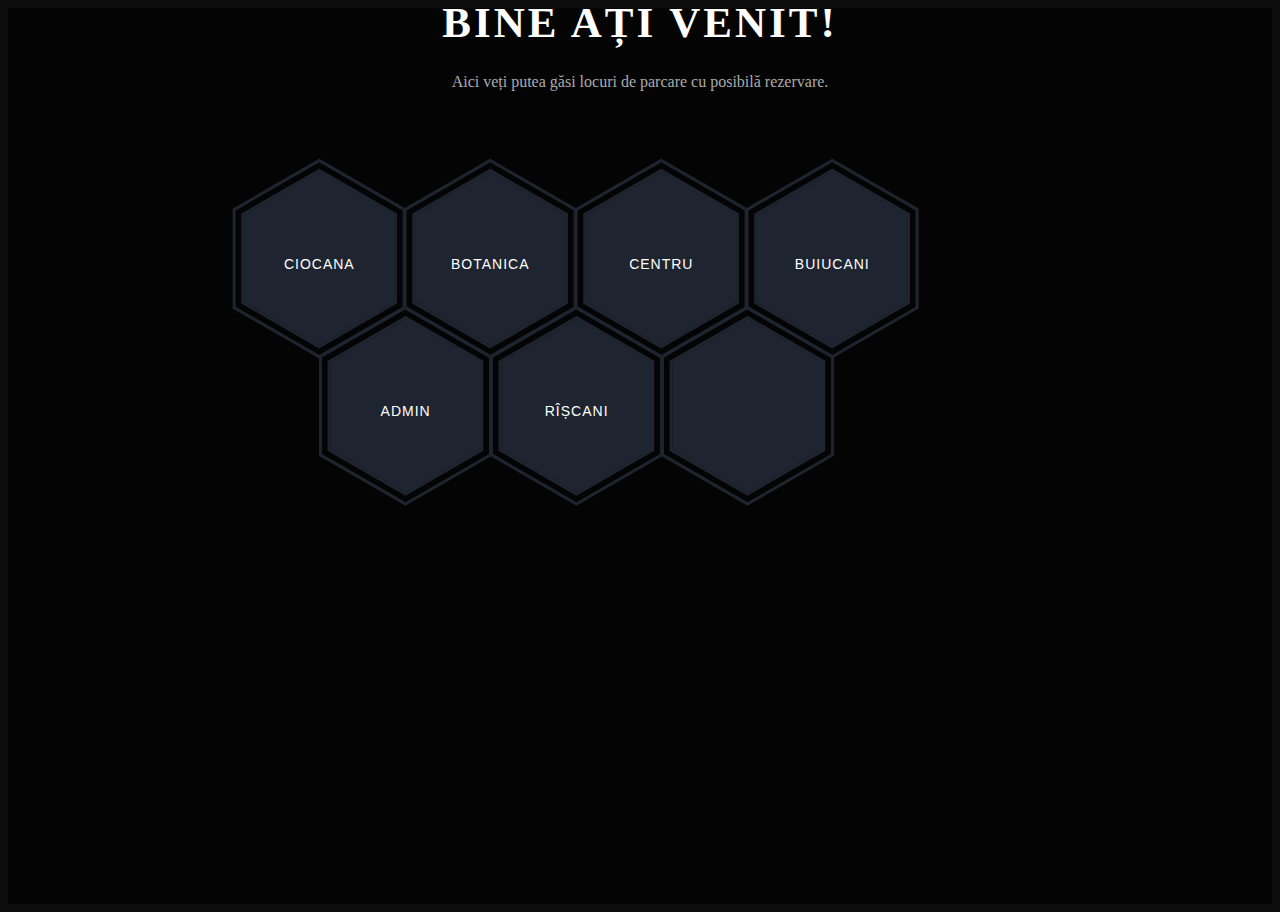
<file: index.html>
<!DOCTYPE html>
<html lang="en">
<head>
    <meta charset="UTF-8">
    <meta name="viewport" content="width=device-width, initial-scale=1.0">
    <link rel="stylesheet" href="style.css">
    <title>Parcare</title>
</head>
<body>
    <main class="site-wrapper">
    <div class="pt-table desktop-768">
      <div class="pt-tablecell page-home relative" style="background-image: url(https://images.unsplash.com/photo-1486870591958-9b9d0d1dda99?ixlib=rb-1.2.1&ixid=eyJhcHBfaWQiOjEyMDd9&auto=format&fit=crop&w=1500&q=80);
      background-position: center;
      background-size: cover;">
                      <div class="overlay">  

                      <div class="container">
                          <div class="row">
                              <div class="col-xs-12 col-md-offset-1 col-md-10 col-lg-offset-2 col-lg-8">
                                  <div class="page-title  home text-center">
                                    
                                    <center>
                                        <span class="heading-page"> Bine ați venit!
                                    </center>
                                    </span>
                                    <center>
                                       
                                        <p class="mt20">Aici veți putea găsi locuri de parcare cu posibilă rezervare.</p>
                                    </center>
                                  </div>
                                  <div class="hexagon-menu clear">
                                      <div class="hexagon-item">
                                          <div class="hex-item">
                                              <div></div>
                                              <div></div>
                                              <div></div>
                                          </div>
                                          <div class="hex-item">
                                              <div></div>
                                              <div></div>
                                              <div></div>
                                          </div>
                                          <a  class="hex-content" href="ciocana.html" >
                                              <span class="hex-content-inner">
                                                  <span class="icon">
                                                      <i class="fa fa-universal-access"></i>
                                                  </span>
                                                  <span class="title">Ciocana</span>
                                              </span>
                                              <svg viewBox="0 0 173.20508075688772 200" height="200" width="174" version="1.1" xmlns="http://www.w3.org/2000/svg"><path d="M86.60254037844386 0L173.20508075688772 50L173.20508075688772 150L86.60254037844386 200L0 150L0 50Z" fill="#1e2530"></path></svg>
                                          </a>
                                      </div>
                                      <div class="hexagon-item">
                                          <div class="hex-item">
                                              <div></div>
                                              <div></div>
                                              <div></div>
                                          </div>
                                          <div class="hex-item">
                                              <div></div>
                                              <div></div>
                                              <div></div>
                                          </div>
                                          <a  class="hex-content" href="botanica.html" >
                                              <span class="hex-content-inner">
                                                  <span class="icon">
                                                      <i class="fa fa-bullseye"></i>
                                                  </span>
                                                  <span class="title">Botanica</span>
                                              </span>
                                              <svg viewBox="0 0 173.20508075688772 200" height="200" width="174" version="1.1" xmlns="http://www.w3.org/2000/svg"><path d="M86.60254037844386 0L173.20508075688772 50L173.20508075688772 150L86.60254037844386 200L0 150L0 50Z" fill="#1e2530"></path></svg>
                                          </a>
                                      </div>
                                      <div class="hexagon-item">
                                          <div class="hex-item">
                                              <div></div>
                                              <div></div>
                                              <div></div>
                                          </div>
                                          <div class="hex-item">
                                              <div></div>
                                              <div></div>
                                              <div></div>
                                          </div>
                                          <a  class="hex-content" href="centru.html" >
                                              <span class="hex-content-inner">
                                                  <span class="icon">
                                                      <i class="fa fa-braille"></i>
                                                  </span>
                                                  <span class="title">Centru</span>
                                              </span>
                                              <svg viewBox="0 0 173.20508075688772 200" height="200" width="174" version="1.1" xmlns="http://www.w3.org/2000/svg"><path d="M86.60254037844386 0L173.20508075688772 50L173.20508075688772 150L86.60254037844386 200L0 150L0 50Z" fill="#1e2530"></path></svg>
                                          </a>    
                                      </div>
                                      <div class="hexagon-item">
                                          <div class="hex-item">
                                              <div></div>
                                              <div></div>
                                              <div></div>
                                          </div>
                                          <div class="hex-item">
                                              <div></div>
                                              <div></div>
                                              <div></div>
                                          </div>
                                          <a  class="hex-content" href="buiucani.html" >
                                              <span class="hex-content-inner">
                                                  <span class="icon">
                                                      <i class="fa fa-id-badge"></i>
                                                  </span>
                                                  <span class="title">Buiucani</span>
                                              </span>
                                              <svg viewBox="0 0 173.20508075688772 200" height="200" width="174" version="1.1" xmlns="http://www.w3.org/2000/svg"><path d="M86.60254037844386 0L173.20508075688772 50L173.20508075688772 150L86.60254037844386 200L0 150L0 50Z" fill="#1e2530"></path></svg>
                                          </a>
                                      </div>
                                      <div class="hexagon-item">
                                          <div class="hex-item">
                                              <div></div>
                                              <div></div>
                                              <div></div>
                                          </div>
                                          <div class="hex-item">
                                              <div></div>
                                              <div></div>
                                              <div></div>
                                          </div>
                                          <a  class="hex-content" href="admin.php" >
                                              <span class="hex-content-inner">
                                                  <span class="icon">
                                                      <i class="fa fa-life-ring"></i>
                                                  </span>
                                                  <span class="title">Admin</span>
                                              </span>
                                              <svg viewBox="0 0 173.20508075688772 200" height="200" width="174" version="1.1" xmlns="http://www.w3.org/2000/svg"><path d="M86.60254037844386 0L173.20508075688772 50L173.20508075688772 150L86.60254037844386 200L0 150L0 50Z" fill="#1e2530"></path></svg>
                                          </a>
                                      </div>
                                      <div class="hexagon-item">
                                          <div class="hex-item">
                                              <div></div>
                                              <div></div>
                                              <div></div>
                                          </div>
                                          <div class="hex-item">
                                              <div></div>
                                              <div></div>
                                              <div></div>
                                          </div>
                                          <a  class="hex-content" href="rascani.html" >
                                              <span class="hex-content-inner">
                                                  <span class="icon">
                                                      <i class="fa fa-clipboard"></i>
                                                  </span>
                                                  <span class="title">Rîșcani</span>
                                              </span>
                                              <svg viewBox="0 0 173.20508075688772 200" height="200" width="174" version="1.1" xmlns="http://www.w3.org/2000/svg"><path d="M86.60254037844386 0L173.20508075688772 50L173.20508075688772 150L86.60254037844386 200L0 150L0 50Z" fill="#1e2530"></path></svg>
                                          </a>
                                      </div>
                                      <div class="hexagon-item">
                                          <div class="hex-item">
                                              <div></div>
                                              <div></div>
                                              <div></div>
                                          </div>
                                          <div class="hex-item">
                                              <div></div>
                                              <div></div>
                                              <div></div>
                                          </div>
                                          <a  class="hex-content" href="" >
                                              <span class="hex-content-inner">
                                                  <span class="icon">
                                                      <i class="fa fa-map-signs"></i>
                                                  </span>
                                                  <span class="title"></span>
                                              </span>
                                              <svg viewBox="0 0 173.20508075688772 200" height="200" width="174" version="1.1" xmlns="http://www.w3.org/2000/svg"><path d="M86.60254037844386 0L173.20508075688772 50L173.20508075688772 150L86.60254037844386 200L0 150L0 50Z" fill="#1e2530"></path></svg>
                                          </a>
                                      </div>
                                  </div>
                              </div>
                          </div>
                      </div>
                  </div>
              </div>
  </main>
</body>
</html>
</file>
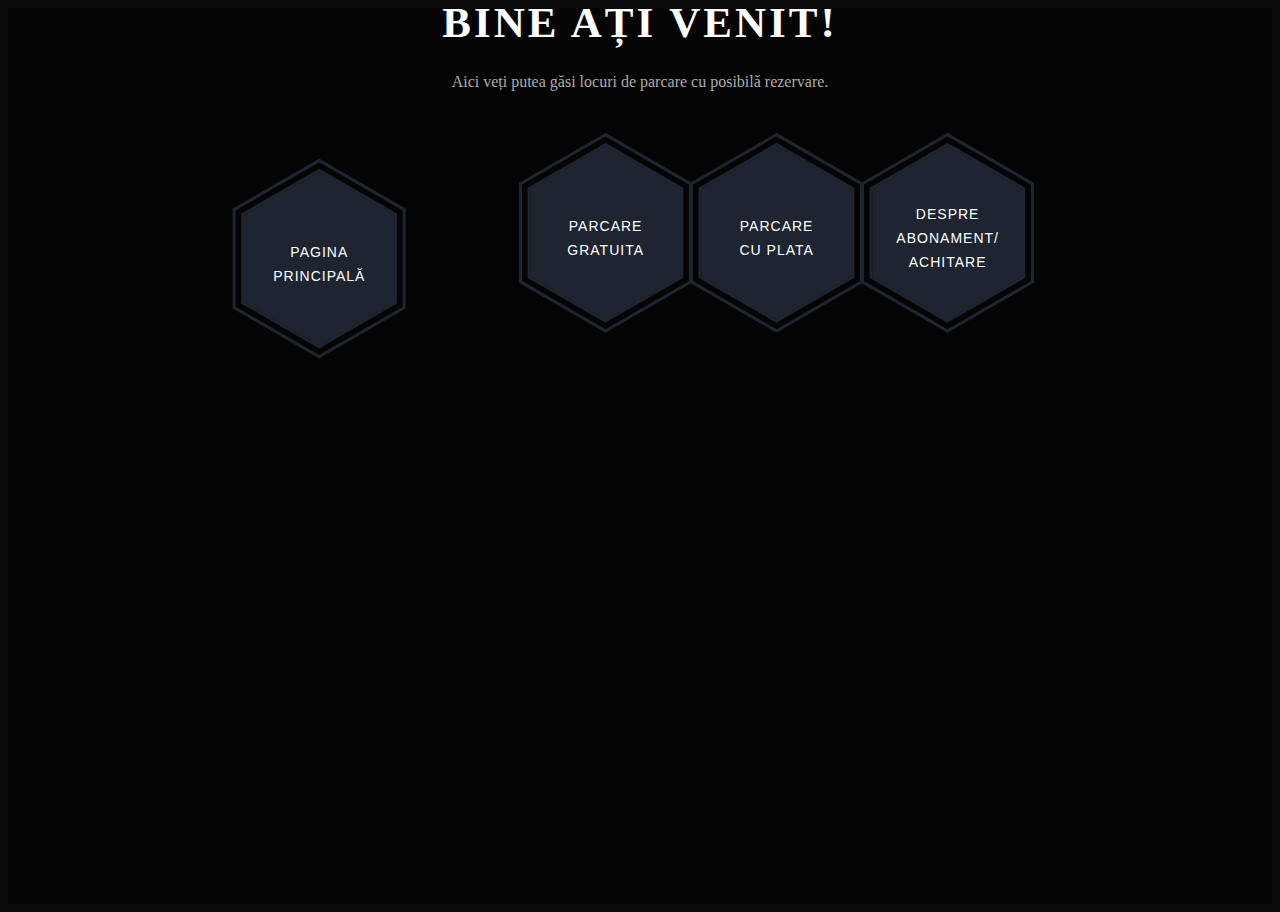
<file: botanica.html>
<!DOCTYPE html>
<html lang="en">
<head>
    <meta charset="UTF-8">
    <meta name="viewport" content="width=device-width, initial-scale=1.0">
    <link rel="stylesheet" href="style.css">
    <title>Parcare</title>
</head>
<body>
    <main class="site-wrapper">
    <div class="pt-table desktop-768">
      <div class="pt-tablecell page-home relative" style="background-image: url(https://images.unsplash.com/photo-1486870591958-9b9d0d1dda99?ixlib=rb-1.2.1&ixid=eyJhcHBfaWQiOjEyMDd9&auto=format&fit=crop&w=1500&q=80);
      background-position: center;
      background-size: cover;">
                      <div class="overlay">  

                      <div class="container">
                          <div class="row">
                              <div class="col-xs-12 col-md-offset-1 col-md-10 col-lg-offset-2 col-lg-8">
                                  <div class="page-title  home text-center">
                                    
                                    <center>
                                        <span class="heading-page"> Bine ați venit!
                                    </center>
                                    </span>
                                    <center>
                                       
                                        <p class="mt20">Aici veți putea găsi locuri de parcare cu posibilă rezervare.</p>
                                    </center>
                                  </div>
                                  <div class="hexagon-menu clear">
                                      <div class="hexagon-item">
                                          <div class="hex-item">
                                              <div></div>
                                              <div></div>
                                              <div></div>
                                          </div>
                                          <div class="hex-item">
                                              <div></div>
                                              <div></div>
                                              <div></div>
                                          </div>
                                         
                                         
                                          <a  class="hex-content" href="index.html" >
                                              <span class="hex-content-inner">
                                                  <span class="icon">
                                                      <i class="fa fa-id-badge"></i>
                                                  </span>
                                                  <span class="title">Pagina principalĂ</span>
                                              </span>
                                              <svg viewBox="0 0 173.20508075688772 200" height="200" width="174" version="1.1" xmlns="http://www.w3.org/2000/svg"><path d="M86.60254037844386 0L173.20508075688772 50L173.20508075688772 150L86.60254037844386 200L0 150L0 50Z" fill="#1e2530"></path></svg>
                                          </a>
                                      </div>
                                      <div class="hexagon-item">
                                          <div class="hex-item">
                                              <div></div>
                                              <div></div>
                                              <div></div>
                                          </div>
                                          <div class="hex-item">
                                              <div></div>
                                              <div></div>
                                              <div></div>
                                          </div>
                                          <a  class="hex-content" href="botanica.gratis.php">
                                              <span class="hex-content-inner">
                                                  <span class="icon">
                                                      <i class="fa fa-life-ring"></i>
                                                  </span>
                                                  <span class="title">Parcare gratuita</span>
                                              </span>
                                              <svg viewBox="0 0 173.20508075688772 200" height="200" width="174" version="1.1" xmlns="http://www.w3.org/2000/svg"><path d="M86.60254037844386 0L173.20508075688772 50L173.20508075688772 150L86.60254037844386 200L0 150L0 50Z" fill="#1e2530"></path></svg>
                                          </a>
                                      </div>
                                      <div class="hexagon-item">
                                          <div class="hex-item">
                                              <div></div>
                                              <div></div>
                                              <div></div>
                                          </div>
                                          <div class="hex-item">
                                              <div></div>
                                              <div></div>
                                              <div></div>
                                          </div>
                                          <a  class="hex-content" href="botanica.plata.php" >
                                              <span class="hex-content-inner">
                                                  <span class="icon">
                                                      <i class="fa fa-clipboard"></i>
                                                  </span>
                                                  <span class="title">parcare cu plata</span>
                                              </span>
                                              <svg viewBox="0 0 173.20508075688772 200" height="200" width="174" version="1.1" xmlns="http://www.w3.org/2000/svg"><path d="M86.60254037844386 0L173.20508075688772 50L173.20508075688772 150L86.60254037844386 200L0 150L0 50Z" fill="#1e2530"></path></svg>
                                          </a>
                                      </div>
                                      <div class="hexagon-item">
                                          <div class="hex-item">
                                              <div></div>
                                              <div></div>
                                              <div></div>
                                          </div>
                                          <div class="hex-item">
                                              <div></div>
                                              <div></div>
                                              <div></div>
                                          </div>
                                          <a  class="hex-content" href="abonament.php" >
                                              <span class="hex-content-inner">
                                                  <span class="icon">
                                                      <i class="fa fa-map-signs"></i>
                                                  </span>
                                                  <span class="title">Despre abonament/ achitare</span>
                                              </span>
                                              <svg viewBox="0 0 173.20508075688772 200" height="200" width="174" version="1.1" xmlns="http://www.w3.org/2000/svg"><path d="M86.60254037844386 0L173.20508075688772 50L173.20508075688772 150L86.60254037844386 200L0 150L0 50Z" fill="#1e2530"></path></svg>
                                          </a>
                                      </div>
                                  </div>
                              </div>
                          </div>
                      </div>
                  </div>
              </div>
  </main>
</body>
</html>
</file>
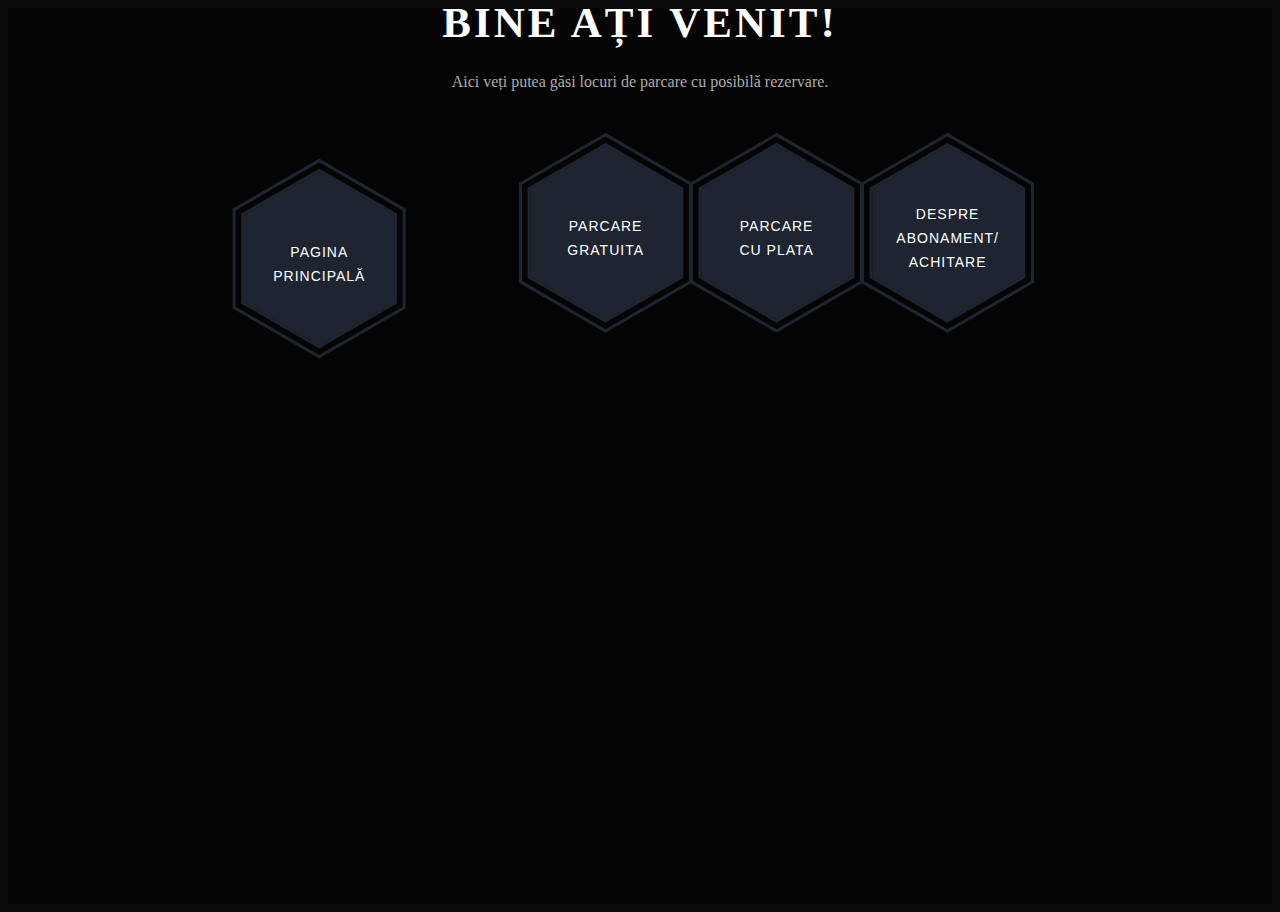
<file: buiucani.html>
<!DOCTYPE html>
<html lang="en">
<head>
    <meta charset="UTF-8">
    <meta name="viewport" content="width=device-width, initial-scale=1.0">
    <link rel="stylesheet" href="style.css">
    <title>Parcare</title>
</head>
<body>
    <main class="site-wrapper">
    <div class="pt-table desktop-768">
      <div class="pt-tablecell page-home relative" style="background-image: url(https://images.unsplash.com/photo-1486870591958-9b9d0d1dda99?ixlib=rb-1.2.1&ixid=eyJhcHBfaWQiOjEyMDd9&auto=format&fit=crop&w=1500&q=80);
      background-position: center;
      background-size: cover;">
                      <div class="overlay">  

                      <div class="container">
                          <div class="row">
                              <div class="col-xs-12 col-md-offset-1 col-md-10 col-lg-offset-2 col-lg-8">
                                  <div class="page-title  home text-center">
                                    
                                    <center>
                                        <span class="heading-page"> Bine ați venit!
                                    </center>
                                    </span>
                                    <center>
                                       
                                        <p class="mt20">Aici veți putea găsi locuri de parcare cu posibilă rezervare.</p>
                                    </center>
                                  </div>
                                  <div class="hexagon-menu clear">
                                      <div class="hexagon-item">
                                          <div class="hex-item">
                                              <div></div>
                                              <div></div>
                                              <div></div>
                                          </div>
                                          <div class="hex-item">
                                              <div></div>
                                              <div></div>
                                              <div></div>
                                          </div>
                                         
                                         
                                          <a  class="hex-content" href="index.html" >
                                              <span class="hex-content-inner">
                                                  <span class="icon">
                                                      <i class="fa fa-id-badge"></i>
                                                  </span>
                                                  <span class="title">Pagina principalĂ</span>
                                              </span>
                                              <svg viewBox="0 0 173.20508075688772 200" height="200" width="174" version="1.1" xmlns="http://www.w3.org/2000/svg"><path d="M86.60254037844386 0L173.20508075688772 50L173.20508075688772 150L86.60254037844386 200L0 150L0 50Z" fill="#1e2530"></path></svg>
                                          </a>
                                      </div>
                                      <div class="hexagon-item">
                                          <div class="hex-item">
                                              <div></div>
                                              <div></div>
                                              <div></div>
                                          </div>
                                          <div class="hex-item">
                                              <div></div>
                                              <div></div>
                                              <div></div>
                                          </div>
                                          <a  class="hex-content" href="buiucani.gratis.php">
                                              <span class="hex-content-inner">
                                                  <span class="icon">
                                                      <i class="fa fa-life-ring"></i>
                                                  </span>
                                                  <span class="title">Parcare gratuita</span>
                                              </span>
                                              <svg viewBox="0 0 173.20508075688772 200" height="200" width="174" version="1.1" xmlns="http://www.w3.org/2000/svg"><path d="M86.60254037844386 0L173.20508075688772 50L173.20508075688772 150L86.60254037844386 200L0 150L0 50Z" fill="#1e2530"></path></svg>
                                          </a>
                                      </div>
                                      <div class="hexagon-item">
                                          <div class="hex-item">
                                              <div></div>
                                              <div></div>
                                              <div></div>
                                          </div>
                                          <div class="hex-item">
                                              <div></div>
                                              <div></div>
                                              <div></div>
                                          </div>
                                          <a  class="hex-content" href="buiucani.plata.php" >
                                              <span class="hex-content-inner">
                                                  <span class="icon">
                                                      <i class="fa fa-clipboard"></i>
                                                  </span>
                                                  <span class="title">parcare cu plata</span>
                                              </span>
                                              <svg viewBox="0 0 173.20508075688772 200" height="200" width="174" version="1.1" xmlns="http://www.w3.org/2000/svg"><path d="M86.60254037844386 0L173.20508075688772 50L173.20508075688772 150L86.60254037844386 200L0 150L0 50Z" fill="#1e2530"></path></svg>
                                          </a>
                                      </div>
                                      <div class="hexagon-item">
                                          <div class="hex-item">
                                              <div></div>
                                              <div></div>
                                              <div></div>
                                          </div>
                                          <div class="hex-item">
                                              <div></div>
                                              <div></div>
                                              <div></div>
                                          </div>
                                          <a  class="hex-content" href="abonament.php" >
                                              <span class="hex-content-inner">
                                                  <span class="icon">
                                                      <i class="fa fa-map-signs"></i>
                                                  </span>
                                                  <span class="title">Despre abonament/ achitare</span>
                                              </span>
                                              <svg viewBox="0 0 173.20508075688772 200" height="200" width="174" version="1.1" xmlns="http://www.w3.org/2000/svg"><path d="M86.60254037844386 0L173.20508075688772 50L173.20508075688772 150L86.60254037844386 200L0 150L0 50Z" fill="#1e2530"></path></svg>
                                          </a>
                                      </div>
                                  </div>
                              </div>
                          </div>
                      </div>
                  </div>
              </div>
  </main>
</body>
</html>
</file>
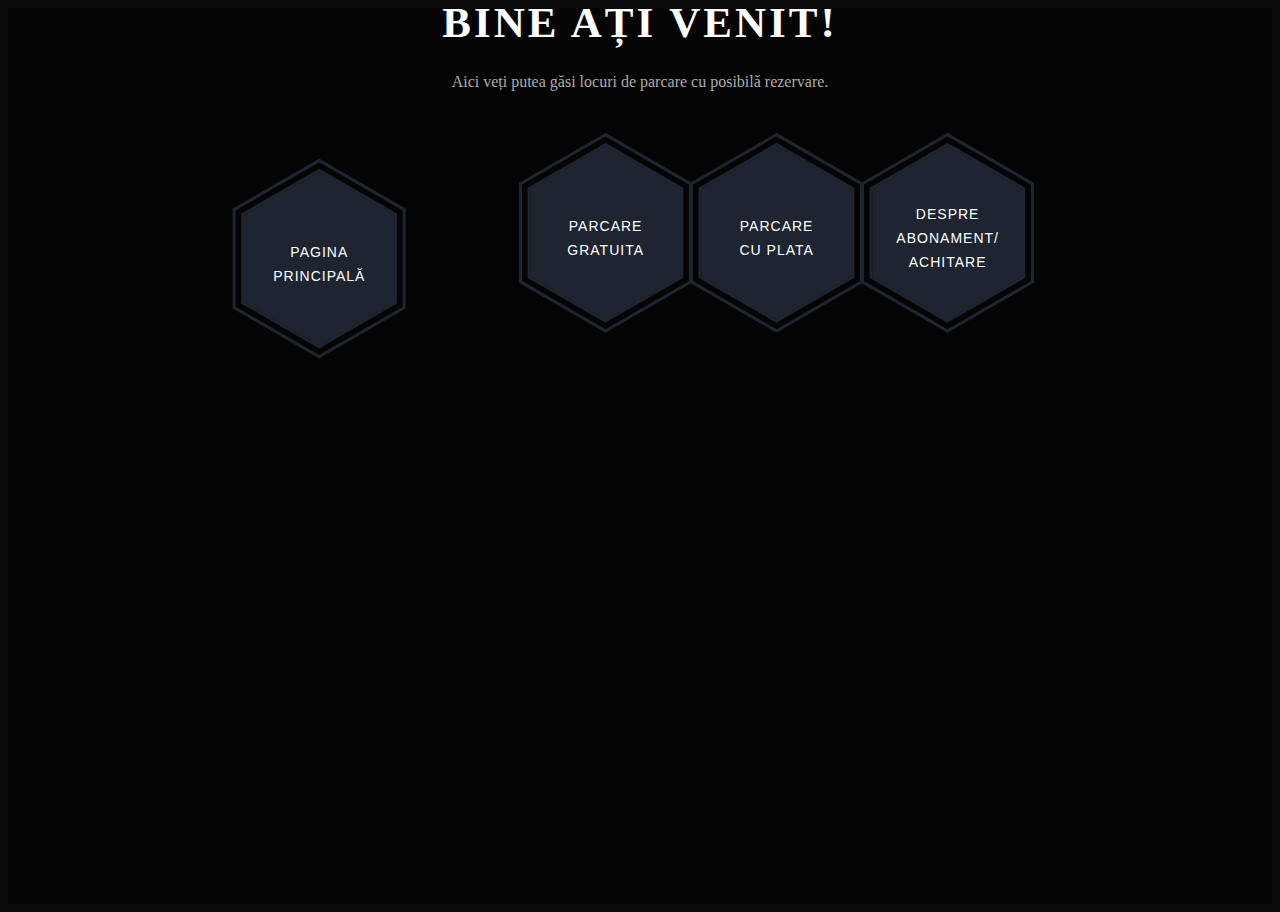
<file: centru.html>
<!DOCTYPE html>
<html lang="en">
<head>
    <meta charset="UTF-8">
    <meta name="viewport" content="width=device-width, initial-scale=1.0">
    <link rel="stylesheet" href="style.css">
    <title>Parcare</title>
</head>
<body>
    <main class="site-wrapper">
    <div class="pt-table desktop-768">
      <div class="pt-tablecell page-home relative" style="background-image: url(https://images.unsplash.com/photo-1486870591958-9b9d0d1dda99?ixlib=rb-1.2.1&ixid=eyJhcHBfaWQiOjEyMDd9&auto=format&fit=crop&w=1500&q=80);
      background-position: center;
      background-size: cover;">
                      <div class="overlay">  

                      <div class="container">
                          <div class="row">
                              <div class="col-xs-12 col-md-offset-1 col-md-10 col-lg-offset-2 col-lg-8">
                                  <div class="page-title  home text-center">
                                    
                                    <center>
                                        <span class="heading-page"> Bine ați venit!
                                    </center>
                                    </span>
                                    <center>
                                       
                                        <p class="mt20">Aici veți putea găsi locuri de parcare cu posibilă rezervare.</p>
                                    </center>
                                  </div>
                                  <div class="hexagon-menu clear">
                                      <div class="hexagon-item">
                                          <div class="hex-item">
                                              <div></div>
                                              <div></div>
                                              <div></div>
                                          </div>
                                          <div class="hex-item">
                                              <div></div>
                                              <div></div>
                                              <div></div>
                                          </div>
                                         
                                         
                                          <a  class="hex-content" href="index.html" >
                                              <span class="hex-content-inner">
                                                  <span class="icon">
                                                      <i class="fa fa-id-badge"></i>
                                                  </span>
                                                  <span class="title">Pagina principalĂ</span>
                                              </span>
                                              <svg viewBox="0 0 173.20508075688772 200" height="200" width="174" version="1.1" xmlns="http://www.w3.org/2000/svg"><path d="M86.60254037844386 0L173.20508075688772 50L173.20508075688772 150L86.60254037844386 200L0 150L0 50Z" fill="#1e2530"></path></svg>
                                          </a>
                                      </div>
                                      <div class="hexagon-item">
                                          <div class="hex-item">
                                              <div></div>
                                              <div></div>
                                              <div></div>
                                          </div>
                                          <div class="hex-item">
                                              <div></div>
                                              <div></div>
                                              <div></div>
                                          </div>
                                          <a  class="hex-content" href="centru.gratis.php">
                                              <span class="hex-content-inner">
                                                  <span class="icon">
                                                      <i class="fa fa-life-ring"></i>
                                                  </span>
                                                  <span class="title">Parcare gratuita</span>
                                              </span>
                                              <svg viewBox="0 0 173.20508075688772 200" height="200" width="174" version="1.1" xmlns="http://www.w3.org/2000/svg"><path d="M86.60254037844386 0L173.20508075688772 50L173.20508075688772 150L86.60254037844386 200L0 150L0 50Z" fill="#1e2530"></path></svg>
                                          </a>
                                      </div>
                                      <div class="hexagon-item">
                                          <div class="hex-item">
                                              <div></div>
                                              <div></div>
                                              <div></div>
                                          </div>
                                          <div class="hex-item">
                                              <div></div>
                                              <div></div>
                                              <div></div>
                                          </div>
                                          <a  class="hex-content" href="centru.plata.php" >
                                              <span class="hex-content-inner">
                                                  <span class="icon">
                                                      <i class="fa fa-clipboard"></i>
                                                  </span>
                                                  <span class="title">parcare cu plata</span>
                                              </span>
                                              <svg viewBox="0 0 173.20508075688772 200" height="200" width="174" version="1.1" xmlns="http://www.w3.org/2000/svg"><path d="M86.60254037844386 0L173.20508075688772 50L173.20508075688772 150L86.60254037844386 200L0 150L0 50Z" fill="#1e2530"></path></svg>
                                          </a>
                                      </div>
                                      <div class="hexagon-item">
                                          <div class="hex-item">
                                              <div></div>
                                              <div></div>
                                              <div></div>
                                          </div>
                                          <div class="hex-item">
                                              <div></div>
                                              <div></div>
                                              <div></div>
                                          </div>
                                          <a  class="hex-content" href="abonament.php" >
                                              <span class="hex-content-inner">
                                                  <span class="icon">
                                                      <i class="fa fa-map-signs"></i>
                                                  </span>
                                                  <span class="title">Despre abonament/ achitare</span>
                                              </span>
                                              <svg viewBox="0 0 173.20508075688772 200" height="200" width="174" version="1.1" xmlns="http://www.w3.org/2000/svg"><path d="M86.60254037844386 0L173.20508075688772 50L173.20508075688772 150L86.60254037844386 200L0 150L0 50Z" fill="#1e2530"></path></svg>
                                          </a>
                                      </div>
                                  </div>
                              </div>
                          </div>
                      </div>
                  </div>
              </div>
  </main>
</body>
</html>
</file>
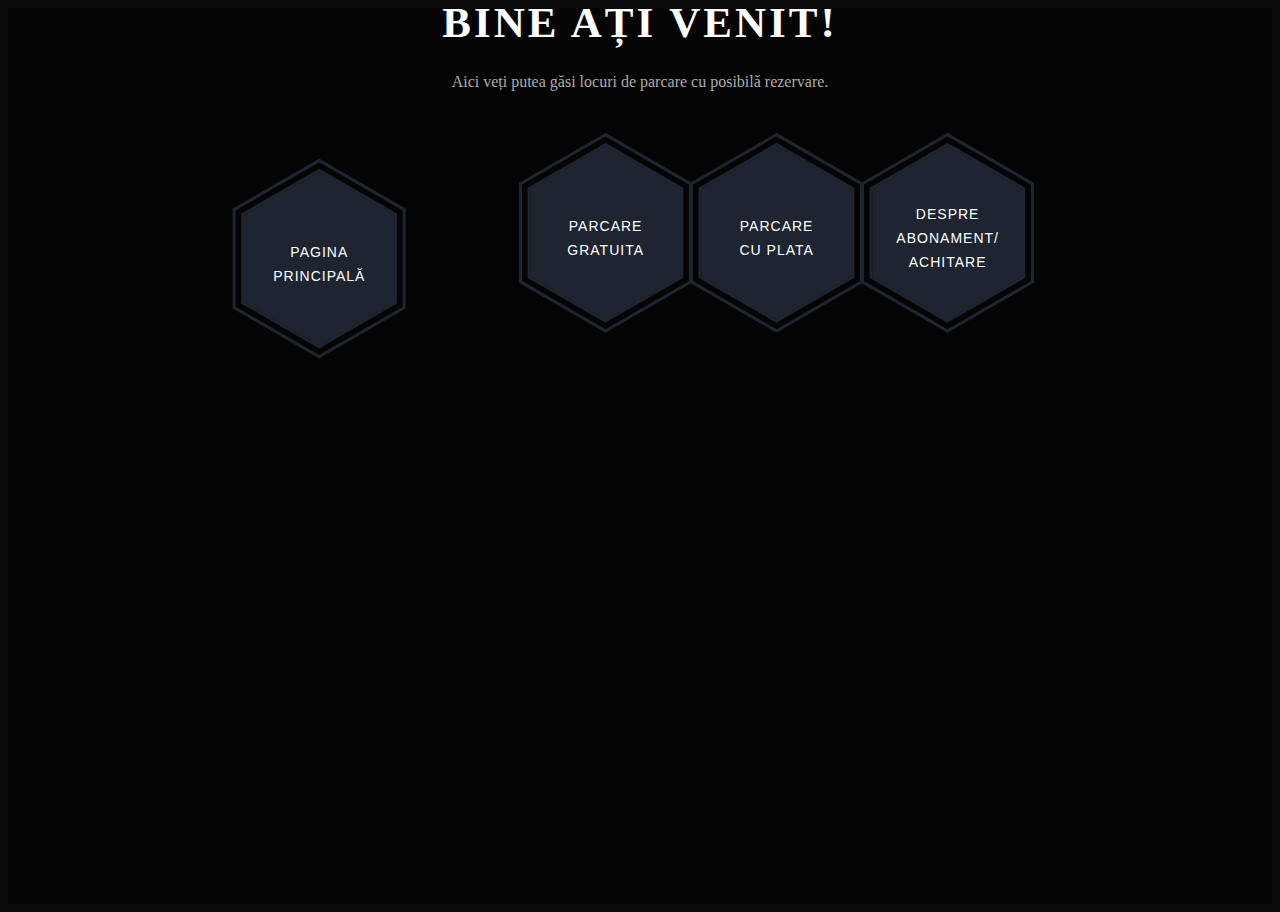
<file: ciocana.html>
<!DOCTYPE html>
<html lang="en">
<head>
    <meta charset="UTF-8">
    <meta name="viewport" content="width=device-width, initial-scale=1.0">
    <link rel="stylesheet" href="style.css">
    <title>Parcare</title>
</head>
<body>
    <main class="site-wrapper">
    <div class="pt-table desktop-768">
      <div class="pt-tablecell page-home relative" style="background-image: url(https://images.unsplash.com/photo-1486870591958-9b9d0d1dda99?ixlib=rb-1.2.1&ixid=eyJhcHBfaWQiOjEyMDd9&auto=format&fit=crop&w=1500&q=80);
      background-position: center;
      background-size: cover;">
                      <div class="overlay">  

                      <div class="container">
                          <div class="row">
                              <div class="col-xs-12 col-md-offset-1 col-md-10 col-lg-offset-2 col-lg-8">
                                  <div class="page-title  home text-center">
                                    
                                    <center>
                                        <span class="heading-page"> Bine ați venit!
                                    </center>
                                    </span>
                                    <center>
                                       
                                        <p class="mt20">Aici veți putea găsi locuri de parcare cu posibilă rezervare.</p>
                                    </center>
                                  </div>
                                  <div class="hexagon-menu clear">
                                      <div class="hexagon-item">
                                          <div class="hex-item">
                                              <div></div>
                                              <div></div>
                                              <div></div>
                                          </div>
                                          <div class="hex-item">
                                              <div></div>
                                              <div></div>
                                              <div></div>
                                          </div>
                                         
                                         
                                          <a  class="hex-content" href="index.html" >
                                              <span class="hex-content-inner">
                                                  <span class="icon">
                                                      <i class="fa fa-id-badge"></i>
                                                  </span>
                                                  <span class="title">Pagina principalĂ</span>
                                              </span>
                                              <svg viewBox="0 0 173.20508075688772 200" height="200" width="174" version="1.1" xmlns="http://www.w3.org/2000/svg"><path d="M86.60254037844386 0L173.20508075688772 50L173.20508075688772 150L86.60254037844386 200L0 150L0 50Z" fill="#1e2530"></path></svg>
                                          </a>
                                      </div>
                                      <div class="hexagon-item">
                                          <div class="hex-item">
                                              <div></div>
                                              <div></div>
                                              <div></div>
                                          </div>
                                          <div class="hex-item">
                                              <div></div>
                                              <div></div>
                                              <div></div>
                                          </div>
                                          <a  class="hex-content" href="ciocana.gratis.php">
                                              <span class="hex-content-inner">
                                                  <span class="icon">
                                                      <i class="fa fa-life-ring"></i>
                                                  </span>
                                                  <span class="title">Parcare gratuita</span>
                                              </span>
                                              <svg viewBox="0 0 173.20508075688772 200" height="200" width="174" version="1.1" xmlns="http://www.w3.org/2000/svg"><path d="M86.60254037844386 0L173.20508075688772 50L173.20508075688772 150L86.60254037844386 200L0 150L0 50Z" fill="#1e2530"></path></svg>
                                          </a>
                                      </div>
                                      <div class="hexagon-item">
                                          <div class="hex-item">
                                              <div></div>
                                              <div></div>
                                              <div></div>
                                          </div>
                                          <div class="hex-item">
                                              <div></div>
                                              <div></div>
                                              <div></div>
                                          </div>
                                          <a  class="hex-content" href="ciocana.plata.php" >
                                              <span class="hex-content-inner">
                                                  <span class="icon">
                                                      <i class="fa fa-clipboard"></i>
                                                  </span>
                                                  <span class="title">parcare cu plata</span>
                                              </span>
                                              <svg viewBox="0 0 173.20508075688772 200" height="200" width="174" version="1.1" xmlns="http://www.w3.org/2000/svg"><path d="M86.60254037844386 0L173.20508075688772 50L173.20508075688772 150L86.60254037844386 200L0 150L0 50Z" fill="#1e2530"></path></svg>
                                          </a>
                                      </div>
                                      <div class="hexagon-item">
                                          <div class="hex-item">
                                              <div></div>
                                              <div></div>
                                              <div></div>
                                          </div>
                                          <div class="hex-item">
                                              <div></div>
                                              <div></div>
                                              <div></div>
                                          </div>
                                          <a  class="hex-content" href="abonament.php" >
                                              <span class="hex-content-inner">
                                                  <span class="icon">
                                                      <i class="fa fa-map-signs"></i>
                                                  </span>
                                                  <span class="title">Despre abonament/ achitare</span>
                                              </span>
                                              <svg viewBox="0 0 173.20508075688772 200" height="200" width="174" version="1.1" xmlns="http://www.w3.org/2000/svg"><path d="M86.60254037844386 0L173.20508075688772 50L173.20508075688772 150L86.60254037844386 200L0 150L0 50Z" fill="#1e2530"></path></svg>
                                          </a>
                                      </div>
                                  </div>
                              </div>
                          </div>
                      </div>
                  </div>
              </div>
  </main>
</body>
</html>
</file>
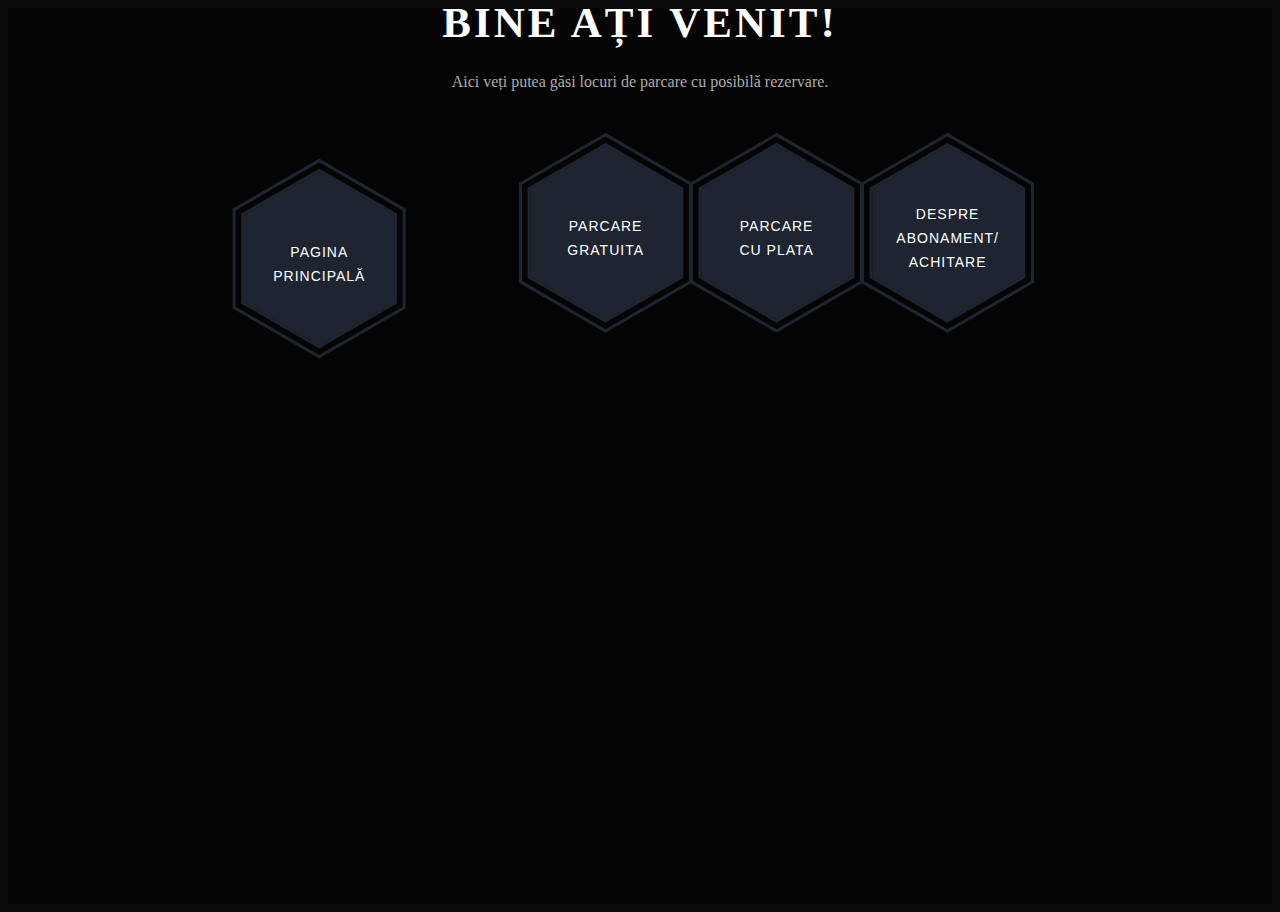
<file: rascani.html>
<!DOCTYPE html>
<html lang="en">
<head>
    <meta charset="UTF-8">
    <meta name="viewport" content="width=device-width, initial-scale=1.0">
    <link rel="stylesheet" href="style.css">
    <title>Parcare</title>
</head>
<body>
    <main class="site-wrapper">
    <div class="pt-table desktop-768">
      <div class="pt-tablecell page-home relative" style="background-image: url(https://images.unsplash.com/photo-1486870591958-9b9d0d1dda99?ixlib=rb-1.2.1&ixid=eyJhcHBfaWQiOjEyMDd9&auto=format&fit=crop&w=1500&q=80);
      background-position: center;
      background-size: cover;">
                      <div class="overlay">  

                      <div class="container">
                          <div class="row">
                              <div class="col-xs-12 col-md-offset-1 col-md-10 col-lg-offset-2 col-lg-8">
                                  <div class="page-title  home text-center">
                                    
                                    <center>
                                        <span class="heading-page"> Bine ați venit!
                                    </center>
                                    </span>
                                    <center>
                                       
                                        <p class="mt20">Aici veți putea găsi locuri de parcare cu posibilă rezervare.</p>
                                    </center>
                                  </div>
                                  <div class="hexagon-menu clear">
                                      <div class="hexagon-item">
                                          <div class="hex-item">
                                              <div></div>
                                              <div></div>
                                              <div></div>
                                          </div>
                                          <div class="hex-item">
                                              <div></div>
                                              <div></div>
                                              <div></div>
                                          </div>
                                         
                                         
                                          <a  class="hex-content" href="index.html" >
                                              <span class="hex-content-inner">
                                                  <span class="icon">
                                                      <i class="fa fa-id-badge"></i>
                                                  </span>
                                                  <span class="title">Pagina principalĂ</span>
                                              </span>
                                              <svg viewBox="0 0 173.20508075688772 200" height="200" width="174" version="1.1" xmlns="http://www.w3.org/2000/svg"><path d="M86.60254037844386 0L173.20508075688772 50L173.20508075688772 150L86.60254037844386 200L0 150L0 50Z" fill="#1e2530"></path></svg>
                                          </a>
                                      </div>
                                      <div class="hexagon-item">
                                          <div class="hex-item">
                                              <div></div>
                                              <div></div>
                                              <div></div>
                                          </div>
                                          <div class="hex-item">
                                              <div></div>
                                              <div></div>
                                              <div></div>
                                          </div>
                                          <a  class="hex-content" href="rascani.gratis.php">
                                              <span class="hex-content-inner">
                                                  <span class="icon">
                                                      <i class="fa fa-life-ring"></i>
                                                  </span>
                                                  <span class="title">Parcare gratuita</span>
                                              </span>
                                              <svg viewBox="0 0 173.20508075688772 200" height="200" width="174" version="1.1" xmlns="http://www.w3.org/2000/svg"><path d="M86.60254037844386 0L173.20508075688772 50L173.20508075688772 150L86.60254037844386 200L0 150L0 50Z" fill="#1e2530"></path></svg>
                                          </a>
                                      </div>
                                      <div class="hexagon-item">
                                          <div class="hex-item">
                                              <div></div>
                                              <div></div>
                                              <div></div>
                                          </div>
                                          <div class="hex-item">
                                              <div></div>
                                              <div></div>
                                              <div></div>
                                          </div>
                                          <a  class="hex-content" href="rascani.plata.php" >
                                              <span class="hex-content-inner">
                                                  <span class="icon">
                                                      <i class="fa fa-clipboard"></i>
                                                  </span>
                                                  <span class="title">parcare cu plata</span>
                                              </span>
                                              <svg viewBox="0 0 173.20508075688772 200" height="200" width="174" version="1.1" xmlns="http://www.w3.org/2000/svg"><path d="M86.60254037844386 0L173.20508075688772 50L173.20508075688772 150L86.60254037844386 200L0 150L0 50Z" fill="#1e2530"></path></svg>
                                          </a>
                                      </div>
                                      <div class="hexagon-item">
                                          <div class="hex-item">
                                              <div></div>
                                              <div></div>
                                              <div></div>
                                          </div>
                                          <div class="hex-item">
                                              <div></div>
                                              <div></div>
                                              <div></div>
                                          </div>
                                          <a  class="hex-content" href="abonament.php" >
                                              <span class="hex-content-inner">
                                                  <span class="icon">
                                                      <i class="fa fa-map-signs"></i>
                                                  </span>
                                                  <span class="title">Despre abonament/ achitare</span>
                                              </span>
                                              <svg viewBox="0 0 173.20508075688772 200" height="200" width="174" version="1.1" xmlns="http://www.w3.org/2000/svg"><path d="M86.60254037844386 0L173.20508075688772 50L173.20508075688772 150L86.60254037844386 200L0 150L0 50Z" fill="#1e2530"></path></svg>
                                          </a>
                                      </div>
                                  </div>
                              </div>
                          </div>
                      </div>
                  </div>
              </div>
  </main>
</body>
</html>
</file>
<file: style.css>
body {
    font-family: "Libre Baskerville", serif;
    font-weight: 400;
    font-size: 16px;
    line-height: 30px;
    background-color: rgba(4, 4, 4, 0.97);
    overflow-x:hidden;
    color: #ababab; }
  
  ::-webkit-scrollbar {
      width: 10px;
      background-color: #F5F5F5;
    
  }
  
  ::-webkit-scrollbar-thumb {
      background-color: #f90a23;
      background-image: -webkit-linear-gradient(45deg,rgba(255, 255, 255, .2) 25%, transparent 25%, transparent 50%, rgba(255, 255, 255, .2) 50%, rgba(255, 255, 255, .2) 75%, transparent 75%, transparent);
  }
  
  ::-webkit-scrollbar-track {
      -webkit-box-shadow: inset 0 0 6px rgba(0,0,0,0.3);
      background-color: #F5F5F5;
  }
  
  .heading-page
  {
      text-transform: uppercase;
      font-size: 43px;
      font-weight: bolder;
      letter-spacing: 3px;
      color: white;
      margin-top: 0px;
    
  }
  a {
    color: inherit;
    -webkit-transition: all 0.3s ease 0s;
    -moz-transition: all 0.3s ease 0s;
    -o-transition: all 0.3s ease 0s;
    transition: all 0.3s ease 0s; }
    a:hover, a:focus {
      color: #ababab;
      text-decoration: none;
      outline: 0 none; }
  
  h1, h2, h3,
  h4, h5, h6 {
    color: #1e2530;
    font-family: "Open Sans", sans-serif;
    margin: 0;
    line-height: 1.3; }
  
  p {
    margin-bottom: 20px; }
    p:last-child {
      margin-bottom: 0; }
  
  /*
   * Selection color
   */
  ::-moz-selection {
    background-color: #FA6862;
    color: #fff; }
  
  ::selection {
    background-color: #FA6862;
    color: #fff; }
  
  /*
   *  Reset bootstrap's default style
   */
  .form-control::-webkit-input-placeholder,
  ::-webkit-input-placeholder {
    opacity: 1;
    color: inherit; }
  
  .form-control:-moz-placeholder,
  :-moz-placeholder {
    /* Firefox 18- */
    opacity: 1;
    color: inherit; }
  
  .form-control::-moz-placeholder,
  ::-moz-placeholder {
    /* Firefox 19+ */
    opacity: 1;
    color: inherit; }
  
  .form-control:-ms-input-placeholder,
  :-ms-input-placeholder {
    opacity: 1;
    color: inherit; }
  
  button, input, select,
  textarea, label {
    font-weight: 400; }
  
  .btn {
    -webkit-transition: all 0.3s ease 0s;
    -moz-transition: all 0.3s ease 0s;
    -o-transition: all 0.3s ease 0s;
    transition: all 0.3s ease 0s; }
    .btn:hover, .btn:focus, .btn:active:focus {
      outline: 0 none; }
  
  .btn-primary {
    background-color: #FA6862;
    border: 0;
    font-family: "Open Sans", sans-serif;
    font-weight: 700;
    height: 48px;
    line-height: 50px;
    padding: 0 42px;
    text-transform: uppercase; }
    .btn-primary:hover, .btn-primary:focus, .btn-primary:active, .btn-primary:active:focus {
      background-color: #f9423a; }
  
  .btn-border {
    border: 1px solid #d7d8db;
    display: inline-block;
    padding: 7px; }
  
  /*
   *  CSS Helper Class
   */
  .clear:before, .clear:after {
    content: " ";
    display: table; }
  
  .clear:after {
    clear: both; }
  
  .pt-table {
    display: table;
    width: 100%;
    height: -webkit-calc(100vh - 4px);
    height: -moz-calc(100vh - 4px);
    height: calc(100vh - 4px); }
  
  .pt-tablecell {
    display: table-cell;
    vertical-align: middle; }
  
  .overlay {
    position: absolute;
    left: 0;
    top: 0;
    width: 100%;
    height: 100%; }
  
  .relative {
    position: relative; }
  
  .primary,
  .link:hover {
    color: #FA6862; }
  
  .no-gutter {
    margin-left: 0;
    margin-right: 0; }
    .no-gutter > [class^="col-"] {
      padding-left: 0;
      padding-right: 0; }
  
  .flex {
    display: -webkit-box;
    display: -webkit-flex;
    display: -moz-flex;
    display: -ms-flexbox;
    display: flex; }
  
  .flex-middle {
    -webkit-box-align: center;
    -ms-flex-align: center;
    -webkit-align-items: center;
    -moz-align-items: center;
    align-items: center; }
  
  .space-between {
    -webkit-box-pack: justify;
    -ms-flex-pack: justify;
    -webkit-justify-content: space-between;
    -moz-justify-content: space-between;
    justify-content: space-between; }
  
  .nicescroll-cursors {
    background: #FA6862 !important; }
  
  .preloader {
    bottom: 0;
    left: 0;
    position: fixed;
    right: 0;
    top: 0;
    z-index: 1000;
    display: -webkit-box;
    display: -webkit-flex;
    display: -moz-flex;
    display: -ms-flexbox;
    display: flex; }
    .preloader.active.hidden {
      display: none; }
  
  .loading-mask {
    background-color: #FA6862;
    height: 100%;
    left: 0;
    position: absolute;
    top: 0;
    width: 20%;
    -webkit-transition: all 0.6s cubic-bezier(0.61, 0, 0.6, 1) 0s;
    -moz-transition: all 0.6s cubic-bezier(0.61, 0, 0.6, 1) 0s;
    -o-transition: all 0.6s cubic-bezier(0.61, 0, 0.6, 1) 0s;
    transition: all 0.6s cubic-bezier(0.61, 0, 0.6, 1) 0s; }
    .loading-mask:nth-child(2) {
      left: 20%;
      -webkit-transition-delay: 0.1s;
      -moz-transition-delay: 0.1s;
      -o-transition-delay: 0.1s;
      transition-delay: 0.1s; }
    .loading-mask:nth-child(3) {
      left: 40%;
      -webkit-transition-delay: 0.2s;
      -moz-transition-delay: 0.2s;
      -o-transition-delay: 0.2s;
      transition-delay: 0.2s; }
    .loading-mask:nth-child(4) {
      left: 60%;
      -webkit-transition-delay: 0.3s;
      -moz-transition-delay: 0.3s;
      -o-transition-delay: 0.3s;
      transition-delay: 0.3s; }
    .loading-mask:nth-child(5) {
      left: 80%;
      -webkit-transition-delay: 0.4s;
      -moz-transition-delay: 0.4s;
      -o-transition-delay: 0.4s;
      transition-delay: 0.4s; }
  
  .preloader.active.done {
    z-index: 0; }
  
  .preloader.active .loading-mask {
    width: 0; }
  
  /*------------------------------------------------
      Start Styling
  -------------------------------------------------*/
  .mt20{margin-top:20px;}
  
  .page-close {
    font-size: 30px;
    position: absolute;
    right: 30px;
    top: 30px;
    z-index: 100; }
  
  .page-title {
    margin-bottom: 75px; }
    .page-title img {
      margin-bottom: 20px; }
    .page-title h2 {
      font-size: 68px;
      margin-bottom: 25px;
      position: relative;
      z-index: 0;
      font-weight: 900;
      text-transform: uppercase; }
    .page-title p {
      font-size: 16px; }
    .page-title .title-bg {
      color: rgba(30, 37, 48, 0.07);
      font-size: 158px;
      left: 0;
      letter-spacing: 10px;
      line-height: 0.7;
      position: absolute;
      right: 0;
      top: 50%;
      z-index: -1;
      -webkit-transform: translateY(-50%);
      -moz-transform: translateY(-50%);
      -ms-transform: translateY(-50%);
      -o-transform: translateY(-50%);
      transform: translateY(-50%); }
  
  .section-title {
    margin-bottom: 20px; }
    .section-title h3 {
      display: inline-block;
      position: relative; }
      .section-title h3::before, .section-title h3::after {
        content: "";
        height: 2px;
        position: absolute;
        bottom: 8px;
        left: -webkit-calc(100% + 14px);
        left: -moz-calc(100% + 14px);
        left: calc(100% + 14px); }
      .section-title h3::before {
        background-color: rgba(4, 4, 4, 0.97);
        width: 96px;
        bottom: 14px; }
      .section-title h3::after {
        background-color: #FA6862;
        width: 73px; }
    .section-title.light h3 {
      color: #fff; }
      .section-title.light h3::before {
        background-color: #fff; }
  
  .page-nav {
    bottom: 40px;
    left: 0;
    position: absolute;
    right: 0; }
    .page-nav span {
      font-family: "Open Sans", sans-serif;
      font-size: 14px;
      font-weight: 500;
      line-height: 0.9;
      text-transform: uppercase; }
  
  /*------------------------------------------------
      Home Page
  -------------------------------------------------*/
  
  .hexagon-item:first-child {
      margin-left: 0;
  }
  
  .page-home {
    background-position: center center;
    background-repeat: no-repeat;
    background-size: cover;
    vertical-align: middle; }
    .page-home .overlay {
      background-color: rgba(4, 4, 4, 0.97);
  }
  
  /* End of container */
  .hexagon-item {
    cursor: pointer;
    width: 200px;
    height: 173.20508px;
    float: left;
    margin-left: -29px;
    z-index: 0;
    position: relative;
    -webkit-transform: rotate(30deg);
    -moz-transform: rotate(30deg);
    -ms-transform: rotate(30deg);
    -o-transform: rotate(30deg);
    transform: rotate(30deg); }
    .hexagon-item:first-child {
      margin-left: 0; }
    .hexagon-item:hover {
      z-index: 1; }
      .hexagon-item:hover .hex-item:last-child {
        opacity: 1;
        -webkit-transform: scale(1.3);
        -moz-transform: scale(1.3);
        -ms-transform: scale(1.3);
        -o-transform: scale(1.3);
        transform: scale(1.3); }
      .hexagon-item:hover .hex-item:first-child {
        opacity: 1;
        -webkit-transform: scale(1.2);
        -moz-transform: scale(1.2);
        -ms-transform: scale(1.2);
        -o-transform: scale(1.2);
        transform: scale(1.2); }
        .hexagon-item:hover .hex-item:first-child div:before,
        .hexagon-item:hover .hex-item:first-child div:after {
          height: 5px; }
      .hexagon-item:hover .hex-item div::before,
      .hexagon-item:hover .hex-item div::after {
        background-color: #ff0037; }
      .hexagon-item:hover .hex-content svg {
        -webkit-transform: scale(0.97);
        -moz-transform: scale(0.97);
        -ms-transform: scale(0.97);
        -o-transform: scale(0.97);
        transform: scale(0.97); }
  
  .page-home .hexagon-item:nth-last-child(1),
  .page-home .hexagon-item:nth-last-child(2),
  .page-home .hexagon-item:nth-last-child(3) {
    -webkit-transform: rotate(30deg) translate(87px, -80px);
    -moz-transform: rotate(30deg) translate(87px, -80px);
    -ms-transform: rotate(30deg) translate(87px, -80px);
    -o-transform: rotate(30deg) translate(87px, -80px);
    transform: rotate(30deg) translate(87px, -80px); }
  
  .hex-item {
    position: absolute;
    top: 0;
    left: 50px;
    width: 100px;
    height: 173.20508px; }
    .hex-item:first-child {
      z-index: 0;
      -webkit-transform: scale(0.9);
      -moz-transform: scale(0.9);
      -ms-transform: scale(0.9);
      -o-transform: scale(0.9);
      transform: scale(0.9);
      -webkit-transition: all 0.3s cubic-bezier(0.165, 0.84, 0.44, 1);
      -moz-transition: all 0.3s cubic-bezier(0.165, 0.84, 0.44, 1);
      -o-transition: all 0.3s cubic-bezier(0.165, 0.84, 0.44, 1);
      transition: all 0.3s cubic-bezier(0.165, 0.84, 0.44, 1); }
    .hex-item:last-child {
      transition: all 0.3s cubic-bezier(0.19, 1, 0.22, 1);
      z-index: 1; }
    .hex-item div {
      box-sizing: border-box;
      position: absolute;
      top: 0;
      width: 100px;
      height: 173.20508px;
      -webkit-transform-origin: center center;
      -moz-transform-origin: center center;
      -ms-transform-origin: center center;
      -o-transform-origin: center center;
      transform-origin: center center; }
      .hex-item div::before, .hex-item div::after {
        background-color: #1e2530;
        content: "";
        position: absolute;
        width: 100%;
        height: 3px;
        -webkit-transition: all 0.3s cubic-bezier(0.165, 0.84, 0.44, 1) 0s;
        -moz-transition: all 0.3s cubic-bezier(0.165, 0.84, 0.44, 1) 0s;
        -o-transition: all 0.3s cubic-bezier(0.165, 0.84, 0.44, 1) 0s;
        transition: all 0.3s cubic-bezier(0.165, 0.84, 0.44, 1) 0s; }
      .hex-item div:before {
        top: 0; }
      .hex-item div:after {
        bottom: 0; }
      .hex-item div:nth-child(1) {
        -webkit-transform: rotate(0deg);
        -moz-transform: rotate(0deg);
        -ms-transform: rotate(0deg);
        -o-transform: rotate(0deg);
        transform: rotate(0deg); }
      .hex-item div:nth-child(2) {
        -webkit-transform: rotate(60deg);
        -moz-transform: rotate(60deg);
        -ms-transform: rotate(60deg);
        -o-transform: rotate(60deg);
        transform: rotate(60deg); }
      .hex-item div:nth-child(3) {
        -webkit-transform: rotate(120deg);
        -moz-transform: rotate(120deg);
        -ms-transform: rotate(120deg);
        -o-transform: rotate(120deg);
        transform: rotate(120deg); }
  
  .hex-content {
    color: #fff;
    display: block;
    height: 180px;
    margin: 0 auto;
    position: relative;
    text-align: center;
    transform: rotate(-30deg);
    width: 156px; }
    .hex-content .hex-content-inner {
      left: 50%;
      margin: -3px 0 0 2px;
      position: absolute;
      top: 50%;
      -webkit-transform: translate(-50%, -50%);
      -moz-transform: translate(-50%, -50%);
      -ms-transform: translate(-50%, -50%);
      -o-transform: translate(-50%, -50%);
      transform: translate(-50%, -50%); }
    .hex-content .icon {
      display: block;
      font-size: 36px;
      line-height: 30px;
      margin-bottom: 11px; }
    .hex-content .title {
      display: block;
      font-family: "Open Sans", sans-serif;
      font-size: 14px;
      letter-spacing: 1px;
      line-height: 24px;
      text-transform: uppercase; }
    .hex-content svg {
      left: -7px;
      position: absolute;
      top: -13px;
      transform: scale(0.87);
      z-index: -1;
      -webkit-transition: all 0.3s cubic-bezier(0.165, 0.84, 0.44, 1) 0s;
      -moz-transition: all 0.3s cubic-bezier(0.165, 0.84, 0.44, 1) 0s;
      -o-transition: all 0.3s cubic-bezier(0.165, 0.84, 0.44, 1) 0s;
      transition: all 0.3s cubic-bezier(0.165, 0.84, 0.44, 1) 0s; }
    .hex-content:hover {
      color: #fff; }
  
  .page-home .hexagon-item:nth-last-child(1), .page-home .hexagon-item:nth-last-child(2), .page-home .hexagon-item:nth-last-child(3) {
      -webkit-transform: rotate(30deg) translate(87px, -80px);
      -moz-transform: rotate(30deg) translate(87px, -80px);
      -ms-transform: rotate(30deg) translate(87px, -80px);
      -o-transform: rotate(30deg) translate(87px, -80px);
      transform: rotate(30deg) translate(87px, -80px);
  }
  /*------------------------------------------------
      Welcome Page
  -------------------------------------------------*/
  .author-image-large {
    position: absolute;
    right: 0;
    top: 0; }
    .author-image-large img {
      height: -webkit-calc(100vh - 4px);
      height: -moz-calc(100vh - 4px);
      height: calc(100vh - 4px); }
  
  
  @media (min-width: 1200px)
  {
  .col-lg-offset-2 {
      margin-left: 16.66666667%;
  }
  }
  
  @media (min-width: 1200px)
  {
  .col-lg-8 {
      width: 66.66666667%;
  }
  }
  
  .hexagon-item:first-child {
      margin-left: 0;
  }
  
  .pt-table.desktop-768 .pt-tablecell {
      padding-bottom: 110px;
      padding-top: 60px;
  }
  
  
  
  .hexagon-item:hover .icon i
  {
    color:#ff0037;
    transition:0.6s;
    
  }
  
  
  .hexagon-item:hover .title
  {
    -webkit-animation: focus-in-contract 0.5s cubic-bezier(0.250, 0.460, 0.450, 0.940) both;
              animation: focus-in-contract 0.5s cubic-bezier(0.250, 0.460, 0.450, 0.940) both;
  }
  /***************************/
  
  @-webkit-keyframes focus-in-contract {
    0% {
      letter-spacing: 1em;
      -webkit-filter: blur(12px);
              filter: blur(12px);
      opacity: 0;
    }
    100% {
      -webkit-filter: blur(0px);
              filter: blur(0px);
      opacity: 1;
    }
  }
  @keyframes focus-in-contract {
    0% {
      letter-spacing: 1em;
      -webkit-filter: blur(12px);
              filter: blur(12px);
      opacity: 0;
    }
    100% {
      -webkit-filter: blur(0px);
              filter: blur(0px);
      opacity: 1;
    }
  }
  
  
  @media only screen and (max-width: 767px)
  {
  .hexagon-item {
      float: none;
      margin: 0 auto 50px;
  }
    .hexagon-item:first-child {
      margin-left: auto;
  }
    
    .page-home .hexagon-item:nth-last-child(1), .page-home .hexagon-item:nth-last-child(2), .page-home .hexagon-item:nth-last-child(3) {
      -webkit-transform: rotate(30deg) translate(0px, 0px);
      -moz-transform: rotate(30deg) translate(0px, 0px);
      -ms-transform: rotate(30deg) translate(0px, 0px);
      -o-transform: rotate(30deg) translate(0px, 0px);
      transform: rotate(30deg) translate(0px, 0px);
  }
    
  }
</file>
